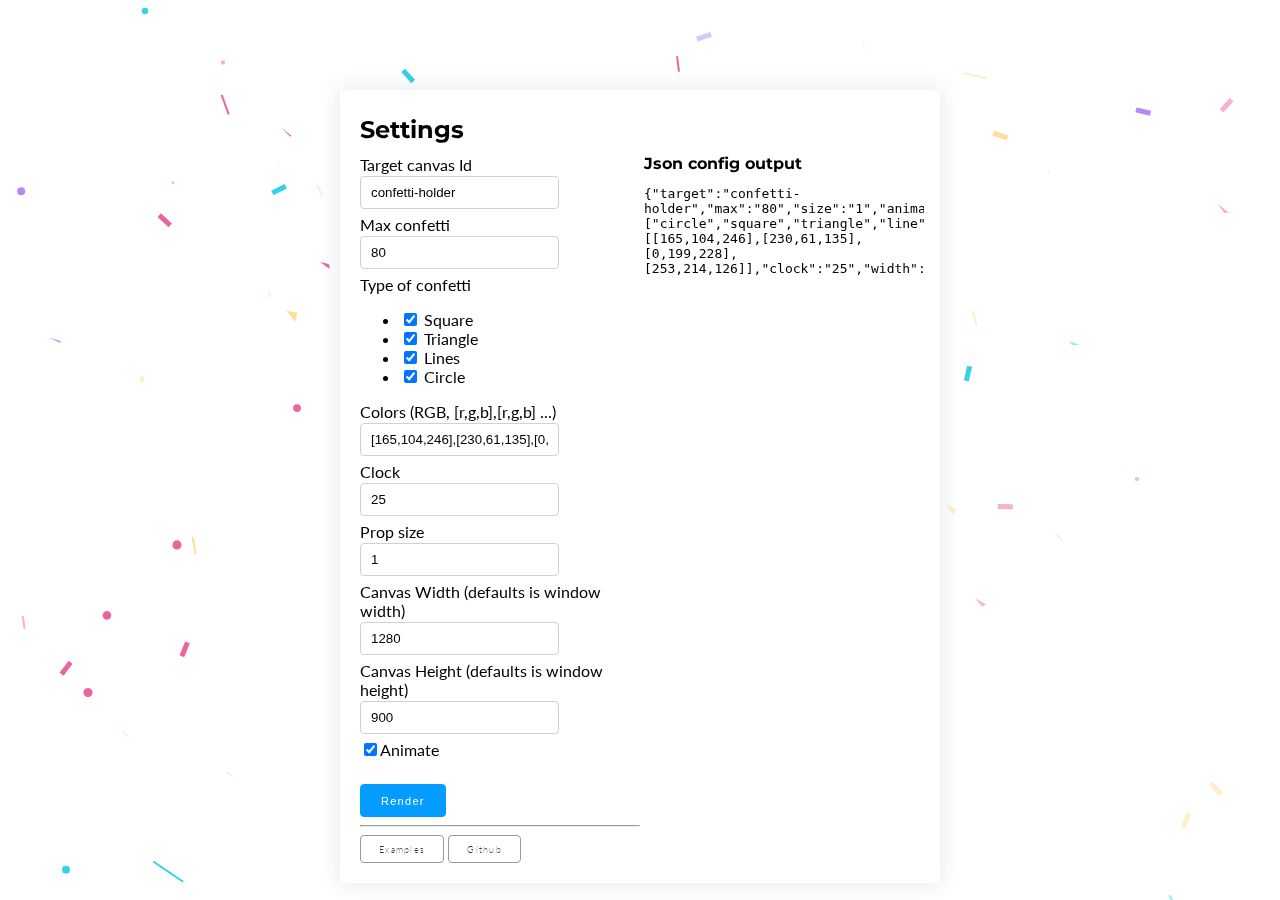
<file: confetti-js-master/index.html>
<html>
  <head>
    <link href="https://fonts.googleapis.com/css?family=Montserrat:400,700" rel="stylesheet">
    <link href="https://fonts.googleapis.com/css?family=Lato:400,700" rel="stylesheet">

    <link rel="stylesheet" href="site/site.css" />
  </head>
  <body>

    <canvas id="confetti-holder"></canvas>
    
    <div id="settings">
      <h2>Settings</h2>
      <div class="l">
          <form>
            <div>
              <label>Target canvas Id</label>
              <input type="text" id="canvas-id" />
            </div>
            <div>
              <label>Max confetti</label>
              <input type="number" id="max-confetti" />
            </div>
            <div>
              <label>Type of confetti</label>
              <ul>
                <li><input type="checkbox" id="square" value="square" /> <label for="square">Square</label></li>
                <li><input type="checkbox" id="triangle" value="triangle" /> <label for="triangle">Triangle</label></li>
                <li><input type="checkbox" id="line" value="line" /> <label for="line">Lines</label></li>
                <li><input type="checkbox" id="circle" value="circle" /> <label for="circle">Circle</label></li>
              </ul>
            </div>
            <div>
              <label>Colors (RGB, [r,g,b],[r,g,b] ...)</label>
              <input type="text" id="colors" value="" />
            </div>
            <div>
                <label>Clock</label>
                <input type="text" id="clock" value="" />
            </div>
            <div>
                <label>Prop size</label>
                <input type="number" id="size" value="" />
            </div>
            <div>
              <label>Canvas Width (defaults is window width)</label>
              <input type="number" id="width" value="" />
            </div>
            <div>
              <label>Canvas Height (defaults is window height)</label>
              <input type="number" id="height" value="" />
            </div>
            <div>
              <div><input type="checkbox" id="animate" value="animate" /><label for="animate">Animate</label></div>
            </div>
            <div>
              <br />
              <input type="button" onclick="app.render()" id="btnRender" value="Render" />
            </div>
          </form>
          <div>
            <hr />
            <a href="examples" target="_blank" class="hollow" />Examples</a>
            <a href="https://github.com/Agezao/confetti-js" target="_blank" class="hollow" />Github</a>
          </div>
      </div>
      <div class="r">
        <h4>Json config output</h4>
        <div>
          <pre id="json-output">
            {}
          </pre>
        </div>
      </div>
    </div>

    <!-- Importing generator -->
    <script type="text/javascript" src="dist/index.min.js"></script>
    <!-- Starting site logic -->
    <script type="text/javascript" src="site/site.js"></script>
  </body>
</html>
</file>
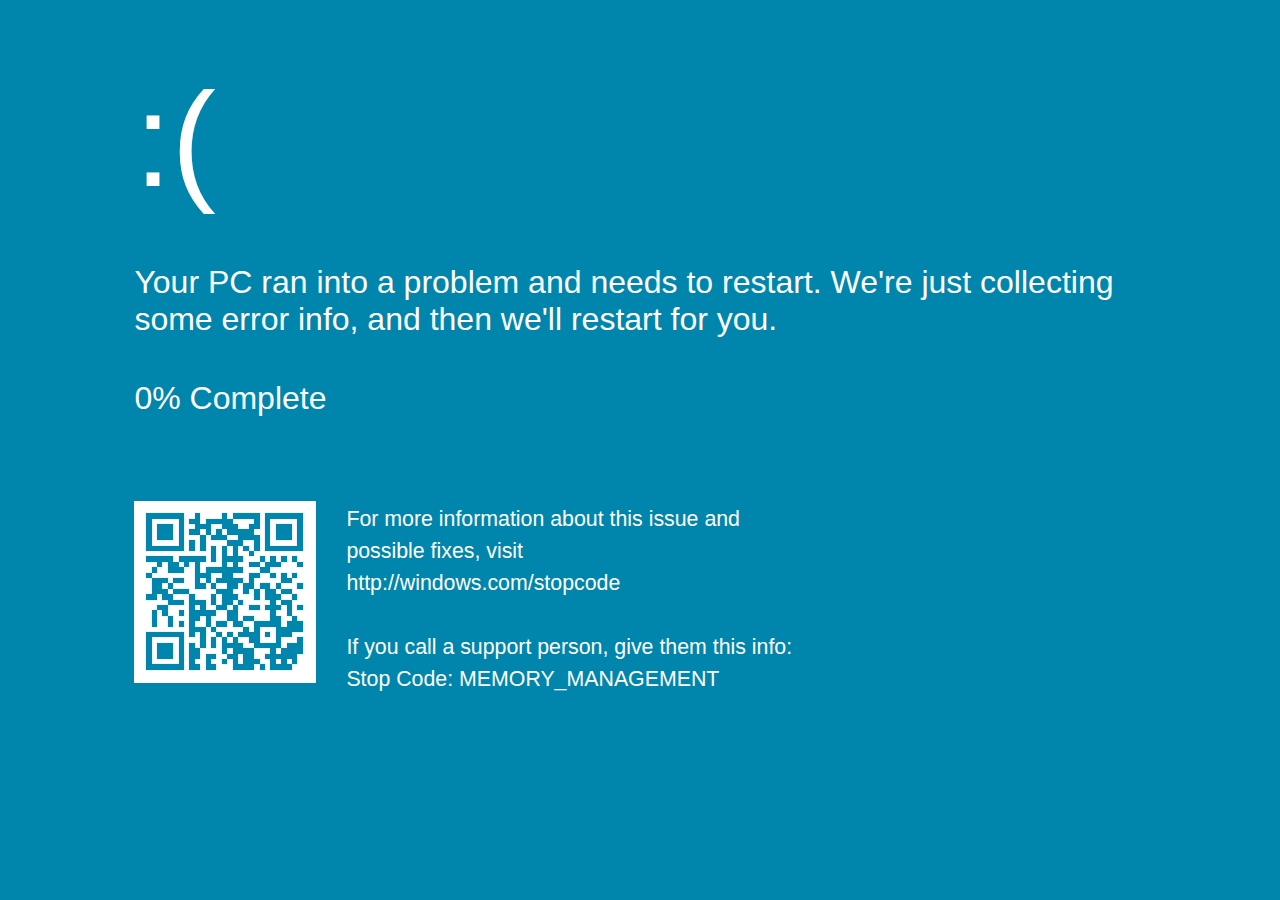
<file: BSOD.html>
<!-- saved from url=(0038)http://fakeupdate.net/win10u/bsod.html -->
<html><head><meta http-equiv="Content-Type" content="text/html; charset=windows-1252"><title>BSOD</title>

<style>
body { cursor:none;font-family:"Segoe UI Light", "Segoe UI", Arial; font-weight: lighter;}
.content {margin:5% 10%;user-select:none;-moz-user-select:none;-webkit-user-select:none;-ms-user-select:none; }
</style>
<script type="text/javascript"> 

var message="Sorry, right-click has been disabled"; 
function clickIE() {if (document.all) {(message);return false;}} 
function clickNS(e) {if 
(document.layers||(document.getElementById&&!document.all)) { 
if (e.which==2||e.which==3) {(message);return false;}}} 
if (document.layers) 
{document.captureEvents(Event.MOUSEDOWN);document.onmousedown=clickNS;} 
else{document.onmouseup=clickNS;document.oncontextmenu=clickIE;} 
document.oncontextmenu=new Function("return false") 
// --> 
</script> 

</head><body bgcolor="#0086ac" scroll="no"> 

<div class="content">
<font size="4" color="#FFFFFF"> 
<p style="font-size:100pt; margin:0; padding-bottom:20pt">:(</p><br>

<p style="font-size:24pt;margin:0;padding:0;">Your PC ran into a problem and needs to restart. We're just collecting some error info, and then we'll restart for you.</p>
<br>
<br><p style="font-size:24pt;margin:0;padding:0;">0% Complete</p><br><br>

<br>
<br>
<img src="library/qr.png" style="float:left;">
<div style="float:left;margin-left:30px;width:65%;">

<p style="font-size:16pt; color:#fff; margin-top:-30px; padding:0;line-height:32px;"><br>For more information about this issue and<br>possible fixes, visit<br>http://windows.com/stopcode<br><br>If you call a support person, give them this info:<br>Stop Code: MEMORY_MANAGEMENT</p>



</div>

</font></div><font size="4" color="#FFFFFF">
</font> 
 
</body></html>
</file>
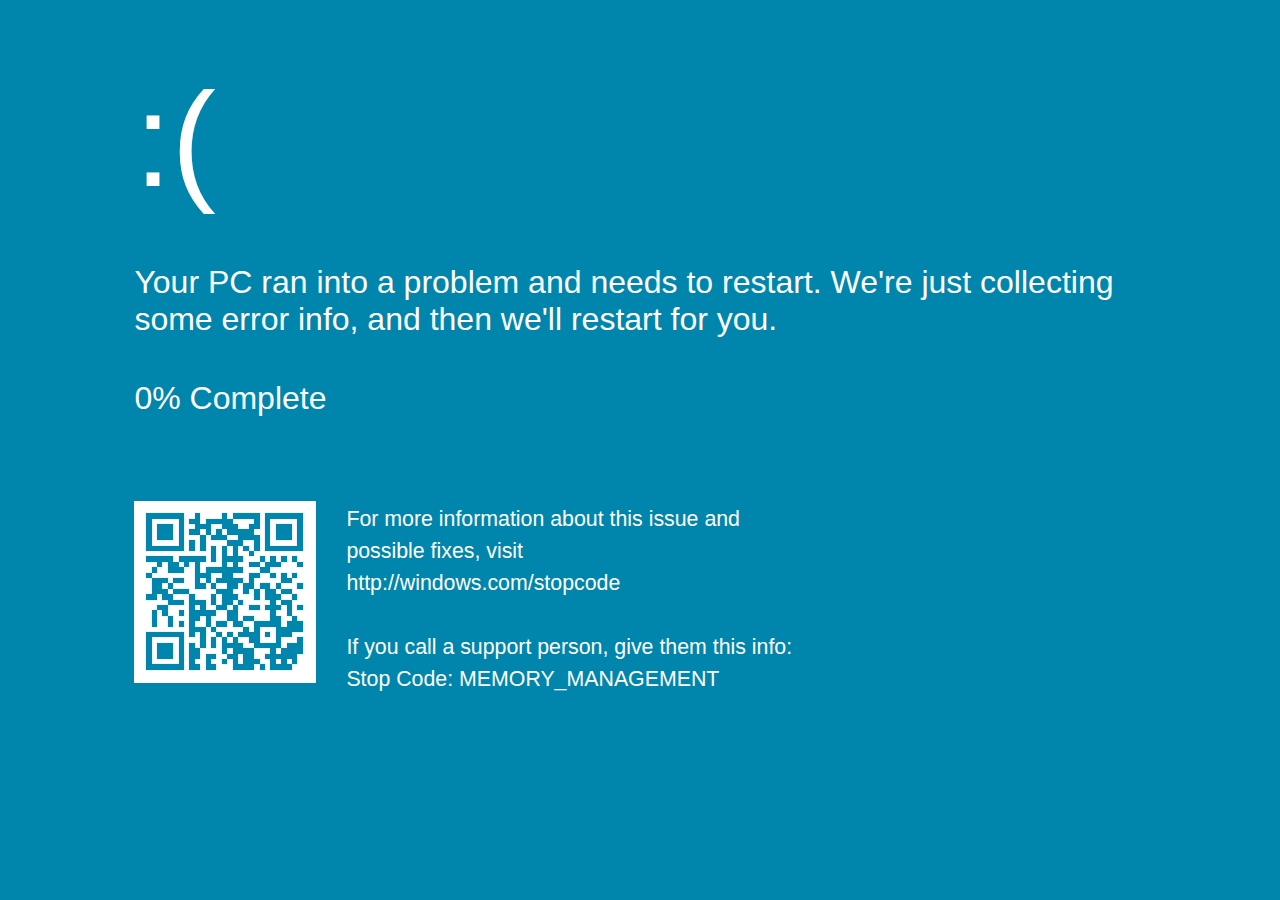
<file: bsod.html>
<!-- saved from url=(0038)http://fakeupdate.net/win10u/bsod.html -->
<html><head><meta http-equiv="Content-Type" content="text/html; charset=windows-1252"><title>BSOD</title>

<style>
body { cursor:none;font-family:"Segoe UI Light", "Segoe UI", Arial; font-weight: lighter;}
.content {margin:5% 10%;user-select:none;-moz-user-select:none;-webkit-user-select:none;-ms-user-select:none; }
</style>
<script type="text/javascript"> 

var message="Sorry, right-click has been disabled"; 
function clickIE() {if (document.all) {(message);return false;}} 
function clickNS(e) {if 
(document.layers||(document.getElementById&&!document.all)) { 
if (e.which==2||e.which==3) {(message);return false;}}} 
if (document.layers) 
{document.captureEvents(Event.MOUSEDOWN);document.onmousedown=clickNS;} 
else{document.onmouseup=clickNS;document.oncontextmenu=clickIE;} 
document.oncontextmenu=new Function("return false") 
// --> 
</script> 

</head><body bgcolor="#0086ac" scroll="no"> 

<div class="content">
<font size="4" color="#FFFFFF"> 
<p style="font-size:100pt; margin:0; padding-bottom:20pt">:(</p><br>

<p style="font-size:24pt;margin:0;padding:0;">Your PC ran into a problem and needs to restart. We're just collecting some error info, and then we'll restart for you.</p>
<br>
<br><p style="font-size:24pt;margin:0;padding:0;">0% Complete</p><br><br>

<br>
<br>
<img src="library/qr.png" style="float:left;">
<div style="float:left;margin-left:30px;width:65%;">

<p style="font-size:16pt; color:#fff; margin-top:-30px; padding:0;line-height:32px;"><br>For more information about this issue and<br>possible fixes, visit<br>http://windows.com/stopcode<br><br>If you call a support person, give them this info:<br>Stop Code: MEMORY_MANAGEMENT</p>



</div>

</font></div><font size="4" color="#FFFFFF">
</font> 
 
</body></html>
</file>
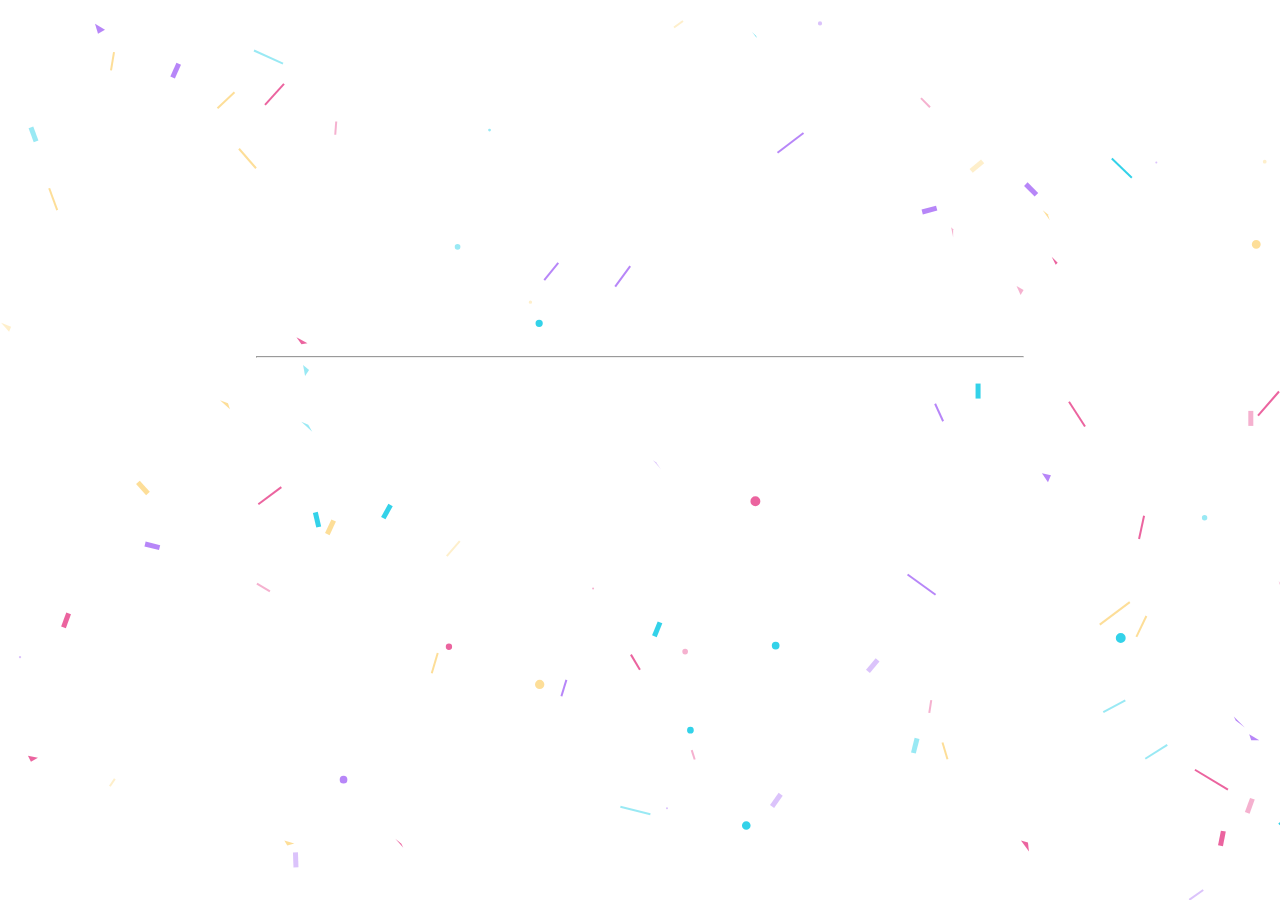
<file: mhbdycountdown.html>
<!DOCTYPE html>
<html>
<head>
<script src="confetti-js-master/dist/index.min.js"></script>
<style>
@import url('https://fonts.googleapis.com/css?family=Karma');

.countr{
	padding: 0 20%;
	padding-top:10%;
}
iframe{
	    margin: auto;
    padding: 10px;
    display: block;
}

#x{
	display:none;
}
#poi{
	width:100%;
	height: auto;
}
html, body {
  margin: 0;
  padding: 0;
  width: 100%;
  height: 100%;
  overflow: hidden;
  background: #fff;
  font-family: 'Karma', serif;
}
#my-canvas{
	position:absolute;
}

</style>
	
</head>
<body>

	<canvas id="my-canvas"></canvas>
	<div class="countr">
<iframe src="http://free.timeanddate.com/countdown/i6516r2l/n250/cf100/cm0/cu4/ct0/cs1/ca0/cr0/ss0/cac000/cpc000/pct/tcfff/fs200/szw720/szh200/tatCountdown%20to%20MH%2010th%20Birthday(6th%20March)/tac000/tptTime%20since%20Event%20started%20in/tpc000/mac000/mpc000/iso2018-03-06T11:00:00/pd2" allowTransparency="true" frameborder="0" width="720" height="200"></iframe>

<hr>
<iframe src="http://free.timeanddate.com/countdown/i6516r2l/n250/cf100/cm0/cu4/ct0/cs1/ca0/cr0/ss0/cac000/cpc000/pct/tcfff/fs200/szw720/szh200/tatCountdown%20to%20MH%2010th%20Birthday(7th%20March)/tac000/tptTime%20since%20Event%20started%20in/tpc000/mac000/mpc000/iso2018-03-07T11:00:00/pd2" allowTransparency="true" frameborder="0" width="720" height="200"></iframe>



</div>

<script>
	    var confettiSettings = { target: 'my-canvas', max:'100' };
      var confetti = new ConfettiGenerator(confettiSettings);
      confetti.render();
</script>
	</body>
</html>
</file>
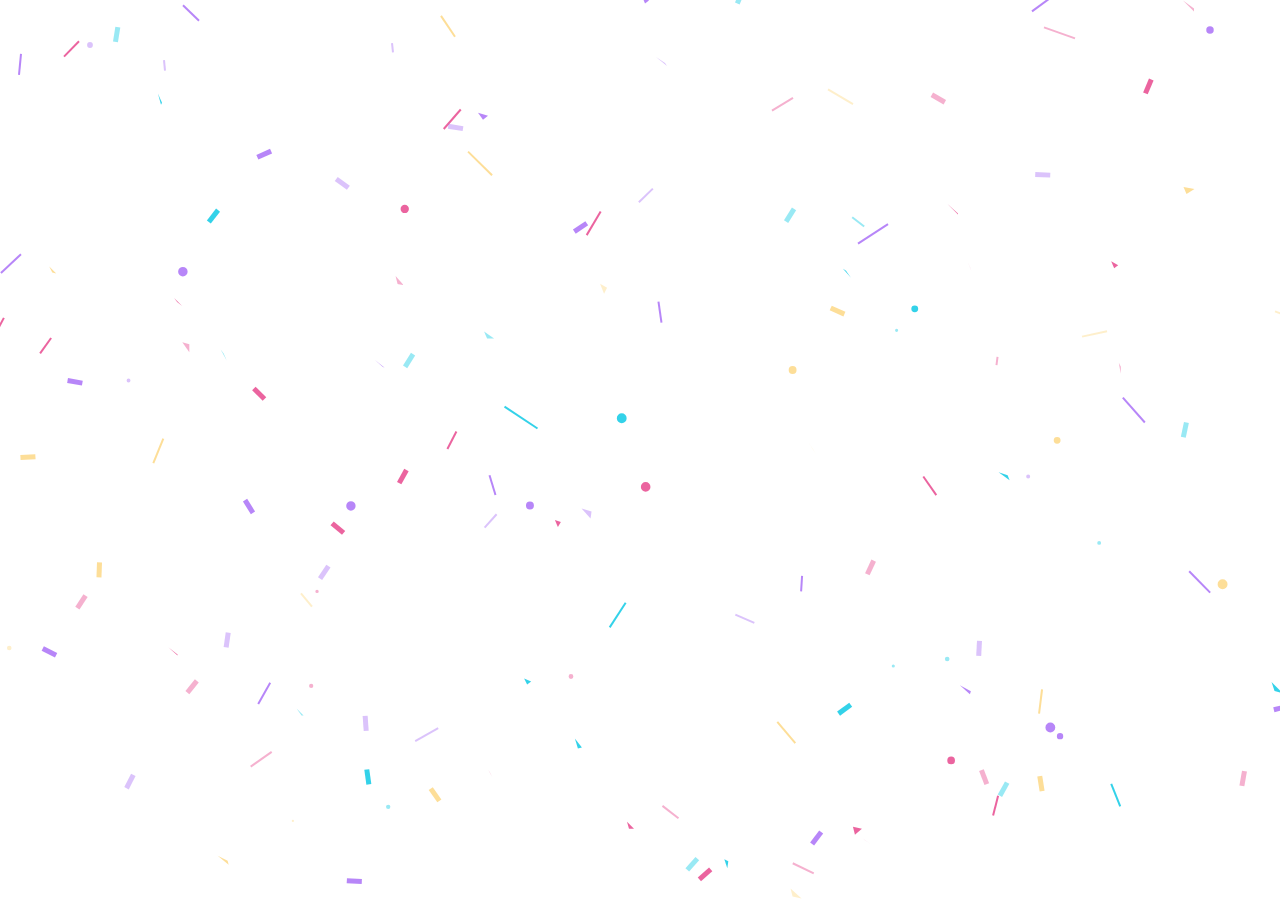
<file: mhbthdycountdown.html>
<!DOCTYPE html>
<html>
<head>
<script src="confetti-js-master/dist/index.min.js"></script>
<style>
@import url('https://fonts.googleapis.com/css?family=Karma');

.countr{
	padding: 0 20%;
	padding-top:15%;
}
iframe{
	    margin: auto;
    padding: 10px;
    display: block;
}

#x{
	display:none;
}
#poi{
	width:100%;
	height: auto;
}
html, body {
  margin: 0;
  padding: 0;
  width: 100%;
  height: 100%;
  overflow: hidden;
  background: #fff;
  font-family: 'Karma', serif !important;
}
#my-canvas{
	position:absolute;
}

</style>
	<title>Mousehunt 10th Birthday Countdown - LegendDemonSlayer</title>
</head>
<body>

	<canvas id="my-canvas"></canvas>
	<div class="countr">
<iframe src="https://free.timeanddate.com/countdown/i65iep60/n236/cf12/cm0/cu4/ct0/cs1/ca0/co1/cr0/ss0/cac000/cpc000/pct/tcfff/fs200/szw448/szh189/tatMH%2010th%20Birthday%20Event%20Ending%20in/tac000/tptTime%20since%20MH%2010th%20Birthday%20Event%20ended/tpc000/iso2018-03-28T00:00:00/pd2" allowTransparency="true" frameborder="0" width="841" height="135"></iframe>




</div>

<script>
	    var confettiSettings = { target: 'my-canvas', max:'150' };
      var confetti = new ConfettiGenerator(confettiSettings);
      confetti.render();
</script>
	</body>
</html>
</file>
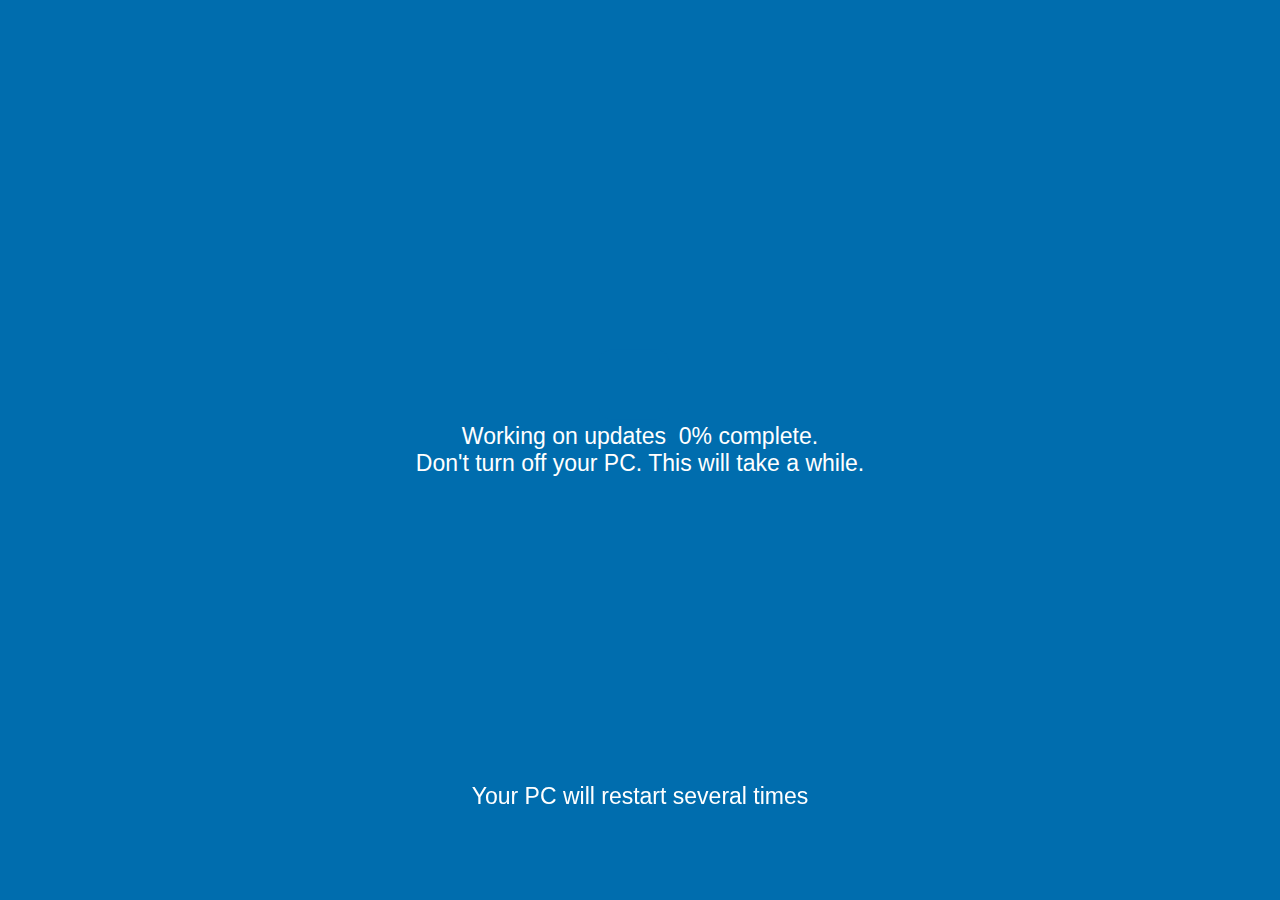
<file: win10update.html>
<!DOCTYPE HTML>
<html>
<head>
	<title>Windows 10 Update</title>
	<style>
	html{
		cursor:none;
	}
	body{
		background-color:#006dae;
		font-family: Segoe UI Light, Segoe UI, Arial;		
	}
	.loader {
		position: absolute;
		top: 43%;
		left: 50%;
		transform: translateX(-50%) translateY(-43%);
		width: 50px;
		height: 50px;
		margin: auto;
	}
	.loader .circle {
		position: absolute;
		width: 38px;
		height: 38px;
		opacity: 0;
		transform: rotate(225deg);
		animation-iteration-count: infinite;
		animation-name: orbit;
		animation-duration: 5.5s;		
	}
	.loader .circle:after {
		content: '';
		position: absolute;
		width: 6px;
		height: 6px;
		border-radius: 5px;
		background: #fff;
	}
	.loader .circle:nth-child(2) {
		animation-delay: 240ms;
	}
	.loader .circle:nth-child(3) {
		animation-delay: 480ms;
	}
	.loader .circle:nth-child(4) {
		animation-delay: 720ms;
	}
	.loader .circle:nth-child(5) {
		animation-delay: 960ms;
	}
	.loader .bg {
		position: absolute;
		width: 70px;
		height: 70px;
		margin-left: -16px;
		margin-top: -16px;
		border-radius: 13px;
		background-color: #006dae;
		animation: bgg 16087ms ease-in alternate infinite;
	}
	@keyframes orbit {
		0% {
			transform: rotate(225deg);
			opacity: 1;
			animation-timing-function: ease-out;
		}
		7% {
			transform: rotate(345deg);
			animation-timing-function: linear;
		}
		30% {
			transform: rotate(455deg);
			animation-timing-function: ease-in-out;
		}
		39% {
			transform: rotate(690deg);
			animation-timing-function: linear;
		}
		70% {
			transform: rotate(815deg);
			opacity: 1;
			animation-timing-function: ease-out;
		}
		75% {
			transform: rotate(945deg);
			animation-timing-function: ease-out;
		}
		76% {
			transform: rotate(945deg);
			opacity: 0;
		}
		100% {
			transform: rotate(945deg);
			opacity: 0;
		}
	}
	.centre{
		font-size: 23px;
    	color: #fff;
    	font-weight: normal;
    	text-align: center;
    	position: absolute;
		top: 50%;
		left: 50%;
		transform: translateX(-50%) translateY(-50%);
		margin: auto;
	}
	#bottom {
	    position: fixed;
	    bottom: 10%;
	    width: 100%;
	    left: 0;
	    text-align: center;
	    font-size: 23px;
	    color: #fff;
	    font-weight: normal;
	}
</style>
</head>
<body>
	
	<div class='loader'>
		<div class="bg"></div>
		<div class='circle'></div>
		<div class='circle'></div>
		<div class='circle'></div>
		<div class='circle'></div>
		<div class='circle'></div>
	</div>
	<br>
	<div class="centre">
		Working on updates &nbsp;<span id="timer">0</span>% complete.<br>Don't turn off your PC. This will take a while.
	</div>
	<div id="bottom">Your PC will restart several times</div>


</div>
</body>
<script>
	//document.body.style.cursor = 'none';
	var counter = 0;
	function start(counter){
  		if(counter < 101){
    		setTimeout(function(){ document.getElementById("timer").innerHTML = counter; counter++; start(counter)}, 15000);
  		}
	}
	start(counter);
</script>
</html>
</file>
<file: confetti-js-master/site/site.css>
html,
body {
  width: 100%;
  height: 100%;
  margin: 0;
  background-color: #fff;
  font-family: 'Lato', sans-serif;
}
div {
  box-sizing: border-box;
}

h1,h2,h3,h4,h5,h6 {
  font-family: 'Montserrat', sans-serif;
  margin: 5px 0 5px 0;
}

p {
  margin: 5px 0 5px 0;
}

pre {
  white-space: pre-line;
  max-height: 450px;
  overflow: auto;
}

input {
  height: auto;
  padding: 8px 10px;
  background-color: #fff;
  border: 1px solid #d1d1d1;
  border-radius: 4px;
  box-shadow: none;
  box-sizing: border-box;
}

input[type="button"] {
  display: inline-block;
  height: auto;
  padding: 10px 20px 9px 20px;
  color: #fff;
  font-size: 11px;
  font-weight: 200;
  text-align: center;
  letter-spacing: .08rem;
  text-decoration: none;
  white-space: nowrap;
  background-color: #049cff;
  border-radius: 4px;
  border: 1px solid #049cff;
  cursor: pointer;
  box-sizing: border-box;
  line-height: inherit;
}


a.hollow {
  display: inline-block;
  height: auto;
  padding: 8px 18px 7px 18px;
  color: #333;
  font-size: 9px;
  font-weight: 200;
  text-align: center;
  letter-spacing: .08rem;
  text-decoration: none;
  white-space: nowrap;
  background-color: #fff;
  border-radius: 4px;
  border: 1px solid #999;
  cursor: pointer;
  box-sizing: border-box;
  line-height: inherit;
}


/* ----- */

#confetti {
  position: relative;
  top:0;
  left: 0;
  z-index: 1;
}

#settings {
  white-space: nowrap;
  display: inline-block;
  overflow: hidden;
  position: absolute;
  background: rgba(255,255,255,1);
  -webkit-box-shadow: 0 0 20px 2px rgba(50,50,50,.1);
  box-shadow: 0 0 20px 2px rgba(50,50,50,.1);
  padding: 20px;
  margin: 0 auto;
  top: 10%;
  left: 0;
  right: 0;
  width: 80%;
  max-width: 600px;
  z-index: 9;
}

form {
  margin: 0;
}

form > div {
  margin: 6px 0;
}

form > div > label { 
  display: block;
  margin: 0 0 2px 0;
}

.l {
  width: 50%;
  white-space: normal;
  vertical-align: top;
  display: inline-block;
}

.r {
  width: 50%;
  white-space: normal;
  vertical-align: top;
  display: inline-block;
}


@media (max-width: 850px) {
  .l {
    display: block;
    width: 100%;
    margin: 0 0 15px 0;
  }
  
  .r {
    display: block;
    width: 100%;
  }
}
</file>
